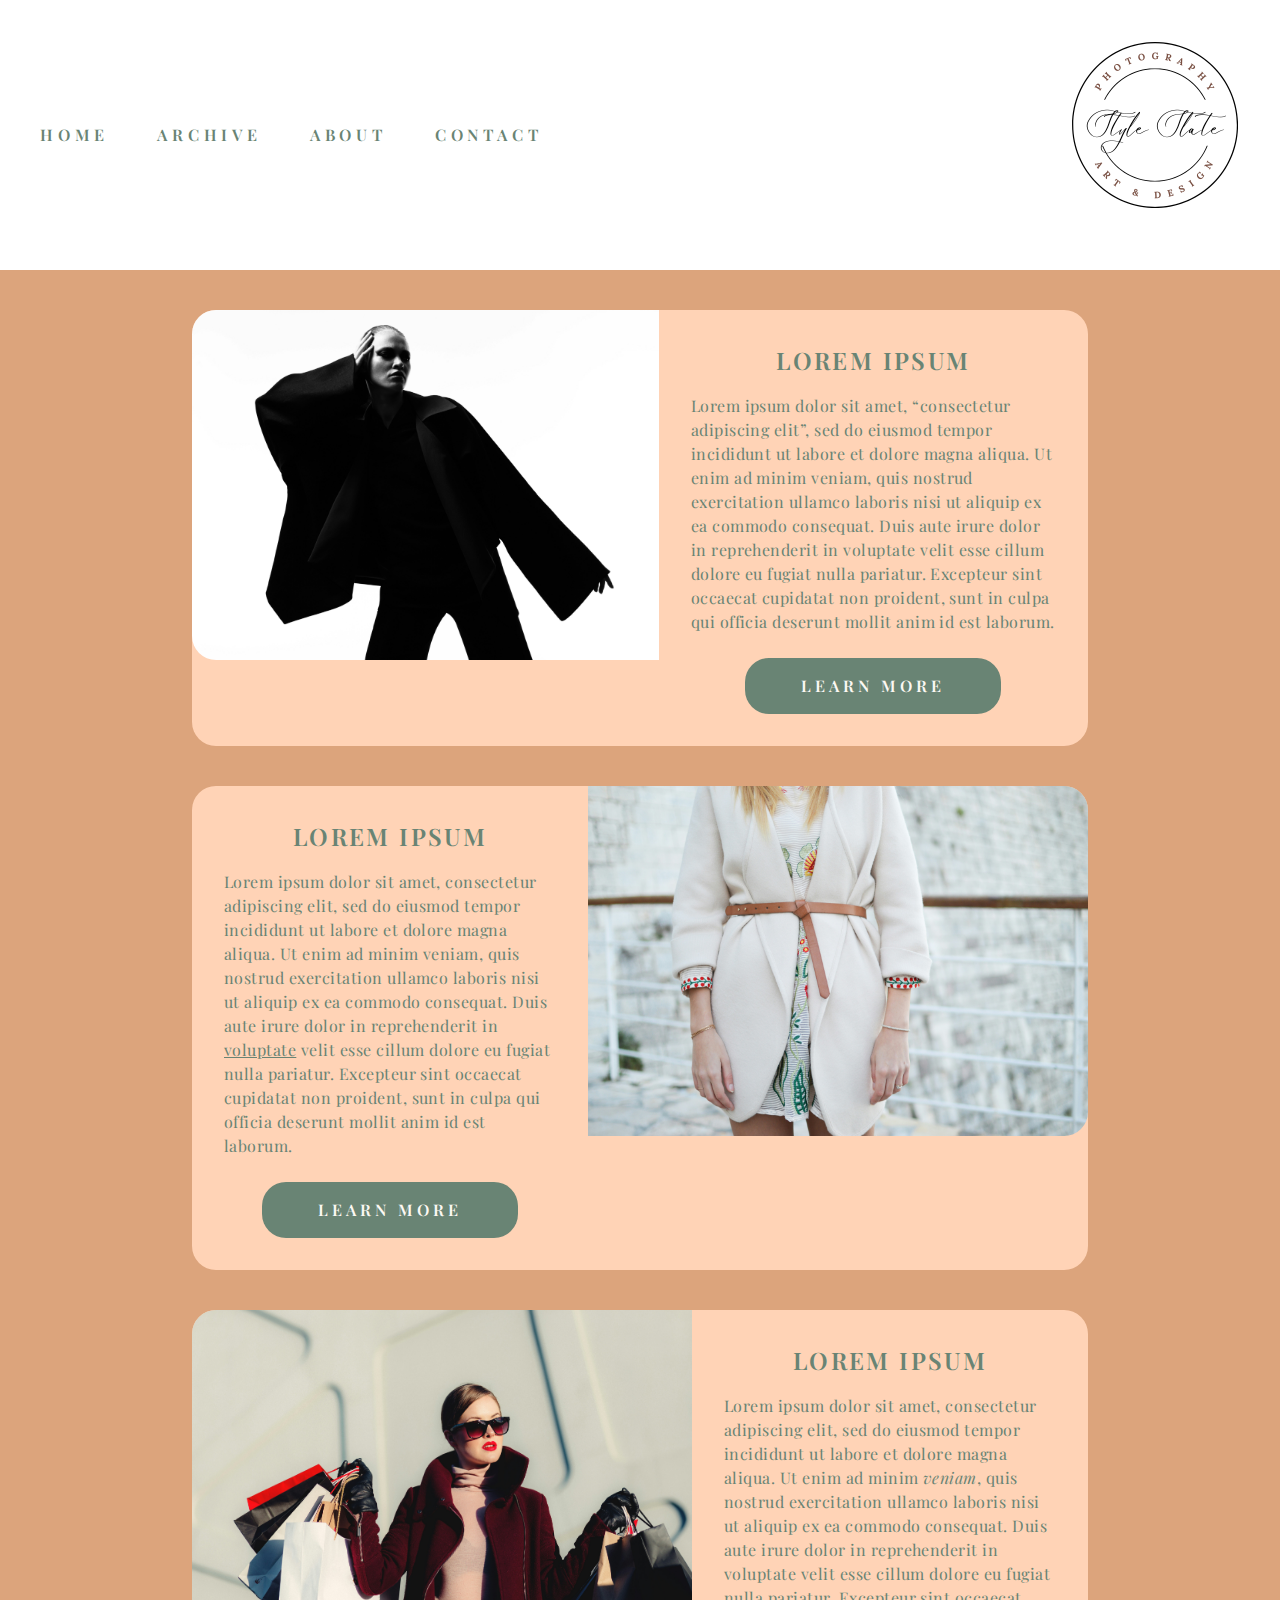
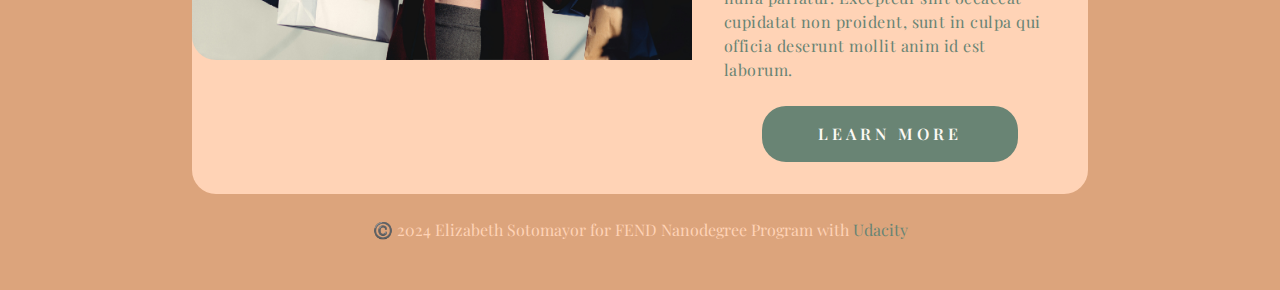
<file: index.html>
<!DOCTYPE html>
<html lang="en">
<head>
    <meta charset="UTF-8">
    <meta name="viewport" content="width=device-width, initial-scale=1.0">
    <title>Blog Page</title>
    <link rel="stylesheet" href="assets/css/styles.css">
    <link href="https://fonts.googleapis.com/icon?family=Material+Icons" rel="stylesheet">
</head>
<body>
    <header role="banner">
        <h1 aria-label="Blog Page"></h1>
        <nav class="navbar-container">
            <ul class="navbar menu" id="menu">
                <li><a class="nav-link" href="#">Home</a></li>
                <li><a class="nav-link" href="#">Archive</a></li>
                <li><a class="nav-link" href="#">About</a></li></a>
                <li><a class="nav-link" href="#">Contact</a></li>
                <a class="close" href="#">
                    <span class="material-icons">
                        close
                    </span>
                </a>
            </ul>
            <a class="hamburger" href="#menu">
                <span class="material-icons">
                    menu
                </span>
            </a>
        </nav>
        <img src="assets/images/logo.png" alt="Style Slate Logo" class="logo" height="250" width="250">
    </header>

    <main role="main">
        <div class="card">
            <img src="assets/images/post1.jpg" alt="Fashion Blog Post" width="500" height="350" class="post-img post-img-left">
            <div class="post-desc">
                <h2 class="post-title">Lorem ipsum</h2>
                <p>Lorem ipsum dolor sit amet, <q>consectetur adipiscing elit</q>, sed do eiusmod tempor incididunt ut labore et dolore magna
                aliqua. Ut enim ad minim veniam, quis nostrud exercitation ullamco laboris nisi ut aliquip ex ea commodo consequat. Duis
                aute irure dolor in reprehenderit in voluptate velit esse cillum dolore eu fugiat nulla pariatur. Excepteur sint
                occaecat cupidatat non proident, sunt in culpa qui officia deserunt mollit anim id est laborum.</p>
                <div class="link-container">
                    <a href="post.html" class="post-link">Learn more</a>
                </div>
            </div>
        </div>
        <div class="card">
            <div class="post-desc">
                <h2 class="post-title">Lorem ipsum</h2>
                <p>Lorem ipsum dolor sit amet, consectetur adipiscing elit, sed do eiusmod tempor incididunt ut labore et dolore
                    magna
                    aliqua. Ut enim ad minim veniam, quis nostrud exercitation ullamco laboris nisi ut aliquip ex ea commodo
                    consequat. Duis
                    aute irure dolor in reprehenderit in <span class="underline">voluptate</span> velit esse cillum dolore eu fugiat nulla pariatur. Excepteur
                    sint
                    occaecat cupidatat non proident, sunt in culpa qui officia deserunt mollit anim id est laborum.</p>
                    <div class="link-container">
                        <a href="post.html" class="post-link">Learn more</a>
                    </div>
            </div>
            <img src="assets/images/post2.jpg" alt="Fashion Blog Post" width="500" height="350" class="post-img post-img-right">
        </div>
        <div class="card">
            <img src="assets/images/post3.jpg" alt="Fashion Blog Post" width="500" height="350" class="post-img post-img-left">
            <div class="post-desc">
                <h2 class="post-title">Lorem ipsum</h2>
                <p>Lorem ipsum dolor sit amet, consectetur adipiscing elit, sed do eiusmod tempor incididunt ut labore et dolore
                    magna
                    aliqua. Ut enim ad minim <em>veniam</em>, quis nostrud exercitation ullamco laboris nisi ut aliquip ex ea commodo
                    consequat. Duis
                    aute irure dolor in reprehenderit in voluptate velit esse cillum dolore eu fugiat nulla pariatur. Excepteur
                    sint
                    occaecat cupidatat non proident, sunt in culpa qui officia deserunt mollit anim id est laborum.</p>
                    <div class="link-container">
                        <a href="post.html" class="post-link">Learn more</a>
                    </div>
            </div>
        </div>
    </main>

    <footer role="footer">
        <p class="footer">©️ 2024 Elizabeth Sotomayor for FEND Nanodegree Program with <a class="footer-link" href="https://udacity.com/" target="_blank">Udacity</a></p>
    </footer>
</body>
</html>
</file>
<file: assets/css/styles.css>
@import "mobstyle.css" screen and (max-width: 25rem);
@import "post-styles.css";
@import "tablet-styles.css" screen and (max-width: 65rem);

*,
*::before,
*::after {
    box-sizing: border-box;
}

* {
    margin: 0;
}

body {
    line-height: 1.5;
    -webkit-font-smoothing: antialiased;
}

img,
picture,
svg {
    display: block;
    max-width: 100%;
}

input,
button,
textarea,
select {
    font: inherit;
}

p,
h1,
h2,
h3,
h4,
h5,
h6 {
    overflow-wrap: break-word;
}

/******************************************************************/
/* GENERAL STYLES */
/******************************************************************/
body {
    font-family: "Playfair Display";
}

header {
    display: flex;
    background-color: #fff;
}

a {
    text-decoration: none;
}

.card {
    display: flex;
    background-color: #FFD3B6;
    border-radius: 1.5rem;
}

.post-desc {
    padding: 2rem;
    color: #698474;
    letter-spacing: 0.03rem;
}

main, .footer {
    background-color: #DCA47C;
}

.footer {
    color: #698474
}
.footer-link {
    color: #698474;
}

.post-link {
    background-color: #698474;
    color: #FCF8F3;
    padding: 1rem 3.5rem;
    display: inline-block;
    margin-top: 1.5rem;
    border-radius: 1.5rem;
    font-weight: 600;
    text-transform: uppercase;
    letter-spacing: 0.25rem;
}

.link-container {
    text-align: center;
}

/*******************************************************/
/* DESKTOP STYLES */
/*******************************************************/

@media screen and (min-width: 65rem){

        .hamburger, .close {
            display: none;
        }

        .logo {
            margin-left: auto;
        }
    
        header {
            display: flex;
            background-color: #fff;
        }
    
        main {
            display: flex;
            flex-direction: column;
            align-items: center;
        }
    
        ul {
            list-style-type: none;
            text-transform: uppercase;
        }
    
        .navbar {
            display: flex;
            gap: 3rem;
        }
    
        .navbar-container {
            display: flex;
            align-items: center;
        }
    
        .nav-link {
            letter-spacing: 0.3rem;
            font-weight: 600;
            color: #698474;
        }
    
        .post-title {
            text-transform: uppercase;
            text-align: center;
            margin-bottom: 1rem;
            letter-spacing: 0.15rem;
        }
    
        .underline {
            text-decoration: underline;
        }
    
        
    
    .footer {
        text-align: center;
        background-color: #DCA47C;
        height: 6rem;
        color: #FFD3B6;
        padding-top: 1.5rem;
    }

    header {
        height: 30vh;
    }

    .card {
        width: 70vw;
        margin-top: 2.5rem;
    }

    .navbar-container {
        align-items: center;
    }

    .post-img-left {
        border-radius: 1.5rem 0 0 1.5rem;
    }
    
    .post-img-right {
        border-radius: 0 1.5rem 1.5rem 0;
    }

    .post-link:hover {
        background-color: #DCA47C;
    }

    .nav-link:hover {
        color: #DCA47C;
    }

    .footer-link:hover {
        color: #FCF8F3;
    }
}


/* playfair-display-regular - latin */
@font-face {
    font-display: swap;
    /* Check https://developer.mozilla.org/en-US/docs/Web/CSS/@font-face/font-display for other options. */
    font-family: 'Playfair Display';
    font-style: normal;
    font-weight: 400;
    src: url('../fonts/playfair-display-v37-latin-regular.woff2') format('woff2');
    /* Chrome 36+, Opera 23+, Firefox 39+, Safari 12+, iOS 10+ */
}

/* playfair-display-italic - latin */
@font-face {
    font-display: swap;
    /* Check https://developer.mozilla.org/en-US/docs/Web/CSS/@font-face/font-display for other options. */
    font-family: 'Playfair Display';
    font-style: italic;
    font-weight: 400;
    src: url('../fonts/playfair-display-v37-latin-italic.woff2') format('woff2');
    /* Chrome 36+, Opera 23+, Firefox 39+, Safari 12+, iOS 10+ */
}

/* playfair-display-600 - latin */
@font-face {
    font-display: swap;
    /* Check https://developer.mozilla.org/en-US/docs/Web/CSS/@font-face/font-display for other options. */
    font-family: 'Playfair Display';
    font-style: normal;
    font-weight: 600;
    src: url('../fonts/playfair-display-v37-latin-600.woff2') format('woff2');
    /* Chrome 36+, Opera 23+, Firefox 39+, Safari 12+, iOS 10+ */
}
</file>
